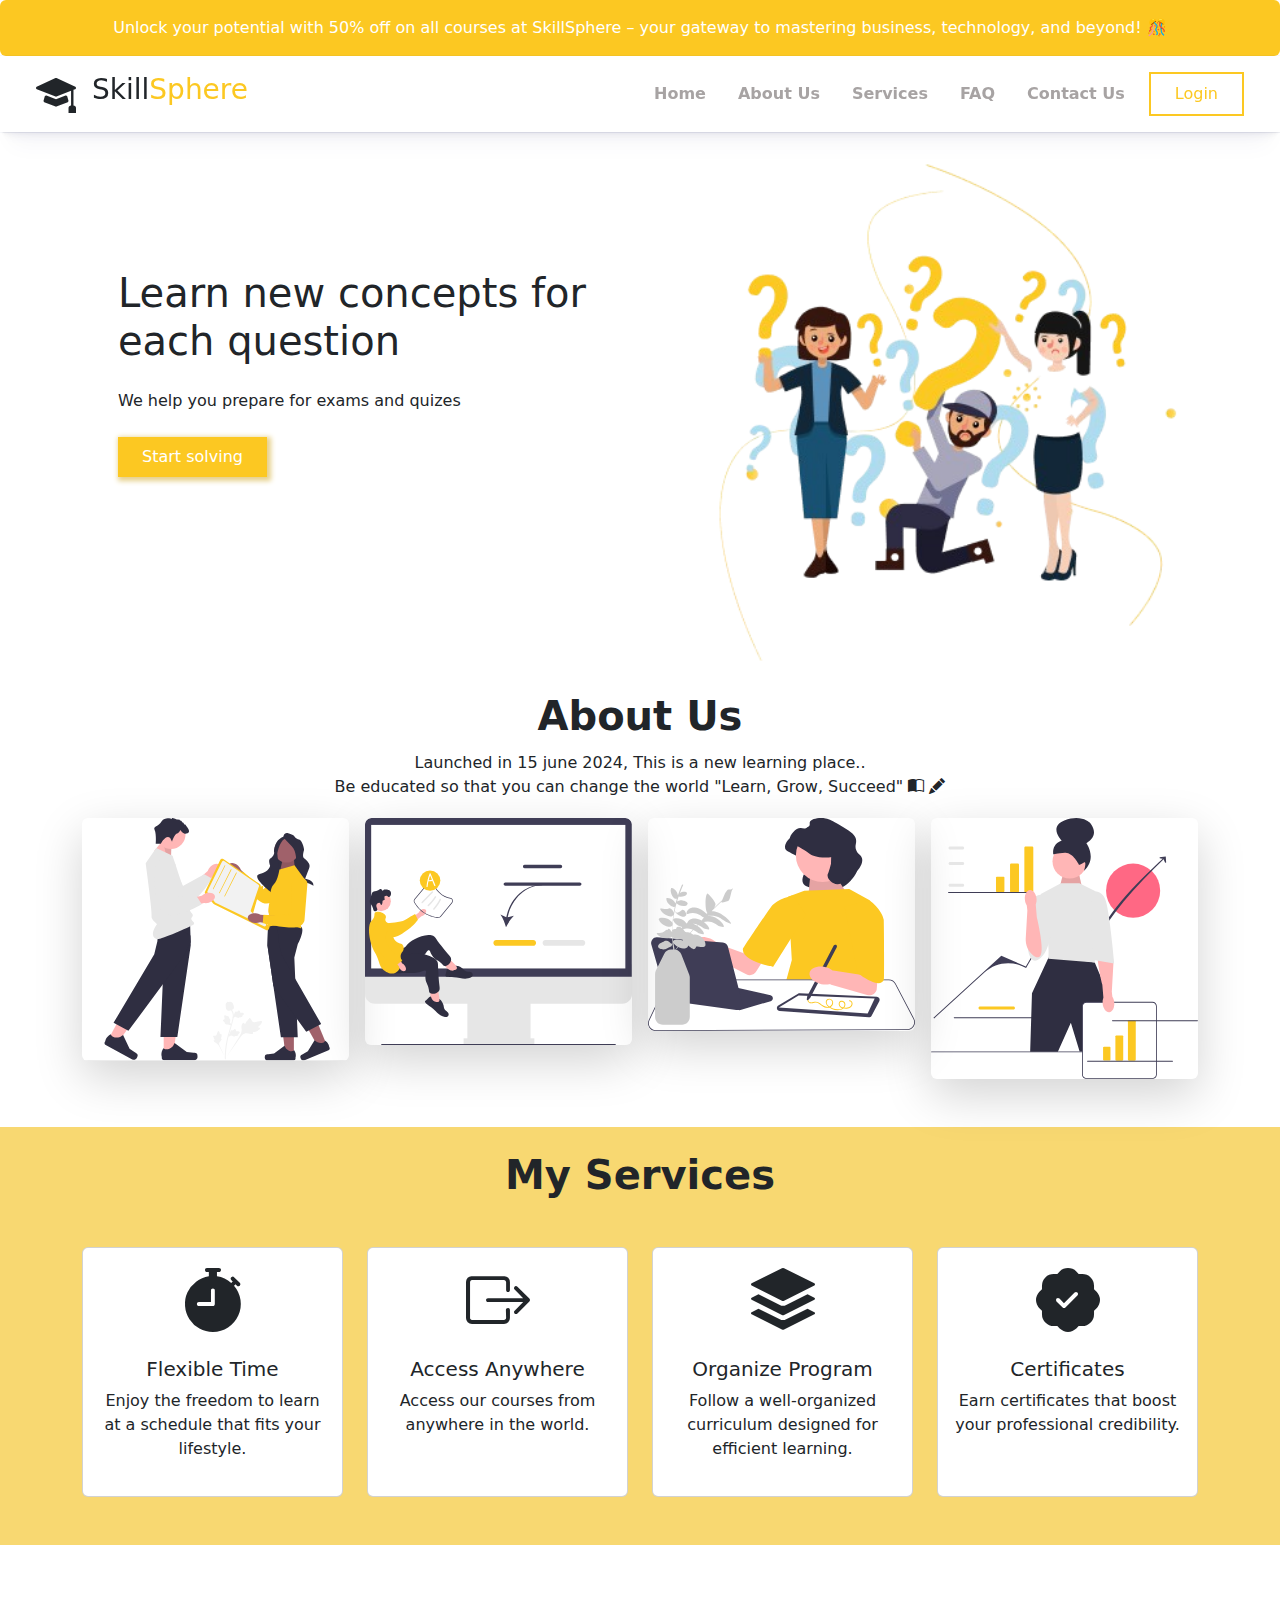
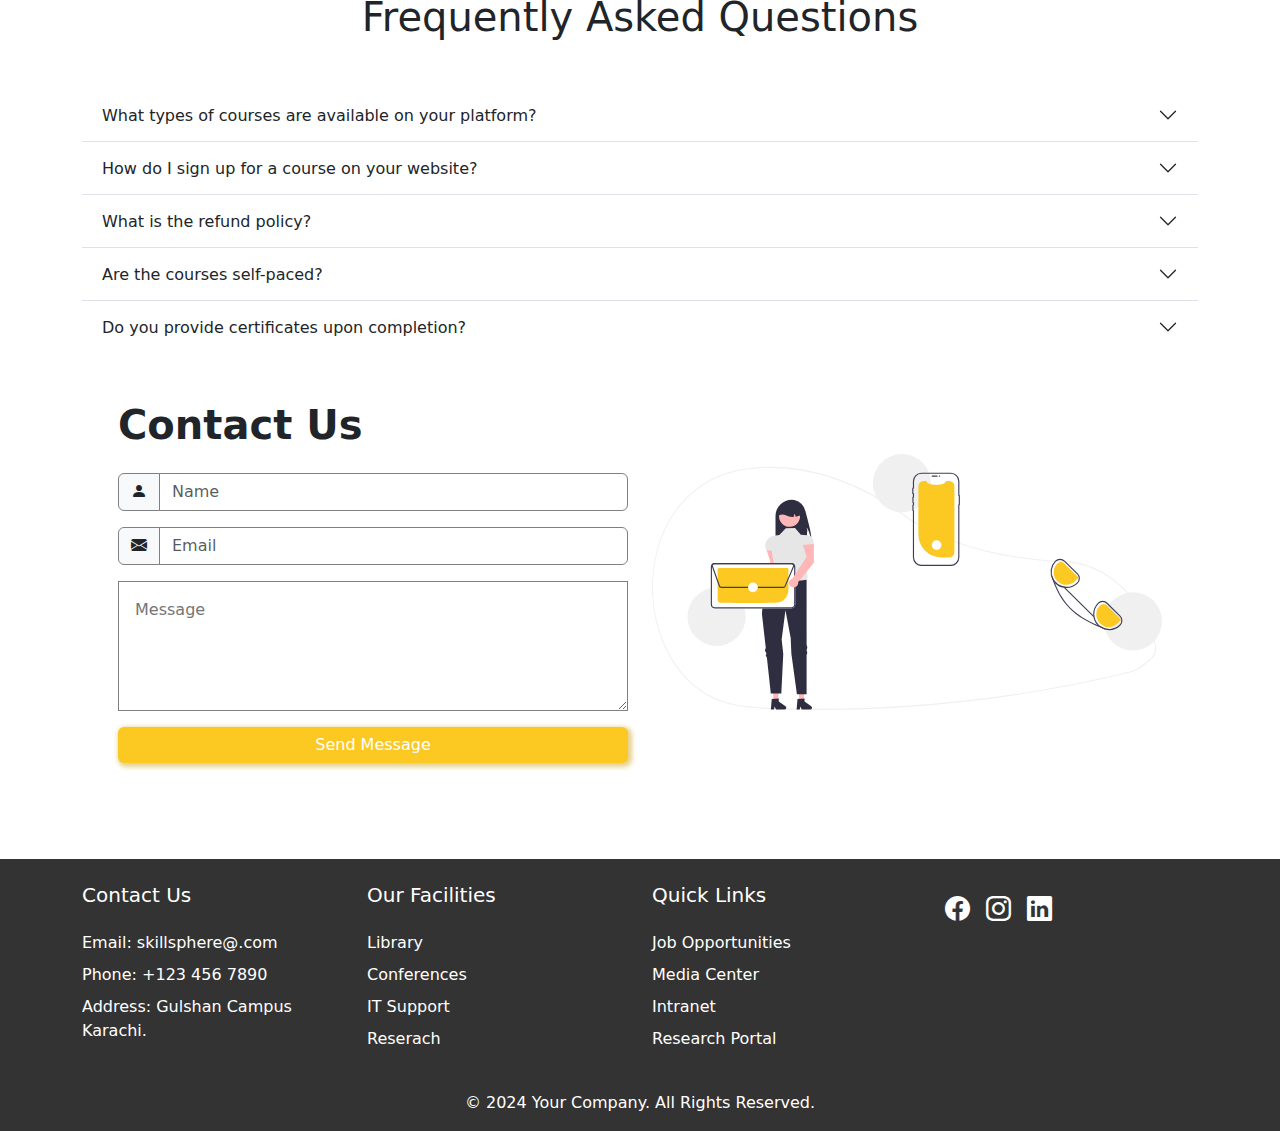
<file: index.html>
<!doctype html>
<html lang="en">
  <head>
    <meta charset="utf-8">
    <meta name="viewport" content="width=device-width, initial-scale=1">
    <title>SkillSphere</title>
    <!-- BOOTSTRAP CDN LINK  -->
    <link href="https://cdn.jsdelivr.net/npm/bootstrap@5.3.3/dist/css/bootstrap.min.css" rel="stylesheet" integrity="sha384-QWTKZyjpPEjISv5WaRU9OFeRpok6YctnYmDr5pNlyT2bRjXh0JMhjY6hW+ALEwIH" crossorigin="anonymous">
    <!-- BOOTSTRAP ICON LINK  -->
    <link rel="stylesheet" href="https://cdn.jsdelivr.net/npm/bootstrap-icons@1.11.3/font/bootstrap-icons.min.css">
    <!-- CSS File  -->
    <link rel="stylesheet" href="style.css">
  </head>
  <body>

    <!-- BANNER  -->

    <div class="alert text-center border-0 border-warning mb-0" role="alert">
      Unlock your potential with 50% off on all courses at SkillSphere – your gateway to mastering business, technology, and beyond! 🎊
    </div>

    <!-- HEADER SECTION START  -->

    <nav class="navbar navbar-expand-lg">
      <div class="container-fluid">
        <div class="logo d-flex align-items-center justify-content-center">
          <i class="bi bi-mortarboard-fill ms-4 mx-3 fs-1"></i>
          <h5 class="fs-3">Skill<span>Sphere</span></h5>
      </div>
      <!-- Toggle btn  -->
        <button class="navbar-toggler" type="button" data-bs-toggle="collapse" data-bs-target="#navbarSupportedContent" aria-controls="navbarSupportedContent" aria-expanded="false" aria-label="Toggle navigation">
          <span class="navbar-toggler-icon"></span>
        </button>
        
        <!-- NAVBAR LINKS  -->
        <div class="collapse navbar-collapse" id="navbarSupportedContent">
          <ul class="navbar-nav ms-auto mb-2 mb-lg-0 ">
            <li class="nav-item me-3">
              <a class="nav-link fw-semibold" href="#home">Home</a>
            </li>
            <li class="nav-item me-3">
              <a class="nav-link fw-semibold" href="#about">About Us</a>
            </li>
            <li class="nav-item me-3">
              <a class="nav-link fw-semibold" href="#services">Services</a>
            </li>
            <li class="nav-item me-3">
              <a class="nav-link fw-semibold" href="#faq">FAQ</a>
            </li>
            <li class="nav-item me-3">
              <a class="nav-link fw-semibold" href="#contactUs">Contact Us</a>
            </li>
          </ul>

          <button class="main-btn pt-2 pb-2 px-4 me-4 fw-medium"><a href="login.html" class="text-decoration-none">Login</a></button>
        </div>
      </div>
    </nav>

    <!-- HEADER SECTION ENDS  -->

    <!-- HOME SECTION START  -->

    <section id="home" class="d-flex">
        <div class="container d-flex">
            <div class="row d-flex align-items-center justify-content-between">
              <div class="col-md-6 col-sm-12 p-lg-5 p-4 pt-5 pt-lg-0">
                <h1 class="mb-4">Learn new concepts for each question</h1>
                <p class="mb-4">We help you prepare for exams and quizes</p>
                <button class="sec-btn pt-2 pb-2 px-4 fw-medium">Start solving</button>
            </div>

            <div class="col-md-6 col-sm-12 home-img">
              <img src="images/home.png" alt="">
            </div>
            </div>
        </div>
    </section>

    <!-- HOME SECTION ENDS  -->


    <!-- ABOUT SECTION  -->

    <section id="about">
      <div class="about-1">
        <h1 class="fw-bold align-item-center">About Us</h1>
  
        <p class="mb-0">
          Launched in 15 june 2024, This is a new learning place..
          <br />
          Be educated so that you can change the world "Learn, Grow, Succeed"
          <i class="bi bi-book-half"></i>
          <i class="bi bi-pencil-fill"></i>
        </p>
  
  
        <!-- About Us Images -->
  
        <div class="container py-7">
        
          <div class="row g-3">
  
            <div class="col-12 col-md-6">
              <div class="row g-3">
                <div class="col-12 col-md-6 pt-3">
                  <img class="img-fluid rounded shadow-lg" src="images/about_1.svg" alt="" />
                </div>
                <div class="col-12 col-md-6 pt-3">
                  <img class="img-fluid rounded shadow-lg" src="images/about_4.svg" alt="" />
                </div>
              </div>
            </div>
  
            <div class="col-12 col-md-6 pt-3">
              <div class="row g-3">
                <div class="col-12 col-md-6">
                  <img class="img-fluid rounded shadow-lg d-none d-md-block d-lg-block d-xl-block" src="images/about_3.svg" alt="" />
                </div>
  
                <div class="col-12 col-md-6">
                  <img class="img-fluid rounded shadow-lg d-none d-md-block d-lg-block d-xl-block" src="images/about_5.svg" alt="" />
                </div>
              </div>
            </div>
          </div>
        </div>
  
    </section>

     <!-- SERVICES SECTION  -->

     <section id="services" class="p-4 mt-5">
      <div class="container">
          <h1 class="text-center mb-5 fw-bold">My Services</h1>
          <div class="row">
              <div class="col-lg-3">
                  <div class="card mb-4">
                      <div class="card-body text-center">
                        <i class="bi bi-stopwatch-fill display-3"></i>
                        <h5 class="card-title mt-3">Flexible Time</h5>
                        <p class="card-text">Enjoy the freedom to learn at a schedule that fits your lifestyle.</p>
                      </div>
                    </div>
              </div>
              <div class="col-lg-3">
                  <div class="card mb-4">
                      <div class="card-body text-center">
                          <i class="bi bi-box-arrow-right display-3"></i>
                        <h5 class="card-title mt-3">Access Anywhere</h5>
                        <p class="card-text">Access our courses from anywhere in the world.</p>
                      </div>
                    </div>
              </div>
              <div class="col-lg-3">
                  <div class="card mb-4">
                      <div class="card-body text-center">
                        <i class="bi bi-stack display-3"></i>
                        <h5 class="card-title mt-3">Organize Program</h5>
                        <p class="card-text">Follow a well-organized curriculum designed for efficient learning.</p>
                      </div>
                    </div>
              </div>
              <div class="col-lg-3">
                  <div class="card mb-4">
                      <div class="card-body text-center">
                        <i class="bi bi-patch-check-fill display-3"></i>
                        <h5 class="card-title mt-3">Certificates</h5>
                        <p class="card-text"> Earn certificates that boost your professional credibility.</p>
                      </div>
                    </div>
              </div>
          </div>
      </div>
  </section>

    <!-- ABOUT SECTION ENDS -->

    <!-- FAQ SECTION STARTS -->

    <div class="container mt-5" id="faq">
        <h1 class="text-center m-3 mb-lg-5">Frequently Asked Questions</h1>

        <div class="accordion accordion-flush" id="accordionFlushExample">
            <div class="accordion-item">
              <h2 class="accordion-header">
                <button class="accordion-button collapsed" type="button" data-bs-toggle="collapse" data-bs-target="#flush-collapseOne" aria-expanded="false" aria-controls="flush-collapseOne">
                    What types of courses are available on your platform?
                </button>
              </h2>
              <div id="flush-collapseOne" class="accordion-collapse collapse" data-bs-parent="#accordionFlushExample">
                <div class="accordion-body">We offer a wide range of courses across various fields including technology, business, arts, science, and personal development. Whether you're looking to improve your coding skills, learn about digital marketing, or explore creative writing, we have a course for you.</div>
              </div>
            </div>
            <div class="accordion-item">
              <h2 class="accordion-header">
                <button class="accordion-button collapsed" type="button" data-bs-toggle="collapse" data-bs-target="#flush-collapseTwo" aria-expanded="false" aria-controls="flush-collapseTwo">
                    How do I sign up for a course on your website?
                </button>
              </h2>
              <div id="flush-collapseTwo" class="accordion-collapse collapse" data-bs-parent="#accordionFlushExample">
                <div class="accordion-body">Enrolling in a course is easy! Simply browse our course catalog, select the course you're interested in, and click the "Enroll Now" button. You will be prompted to create an account or log in if you already have one. Follow the on-screen instructions to complete your enrollment.

                </div>
              </div>
            </div>
            <div class="accordion-item">
              <h2 class="accordion-header">
                <button class="accordion-button collapsed" type="button" data-bs-toggle="collapse" data-bs-target="#flush-collapseThree" aria-expanded="false" aria-controls="flush-collapseThree">
                    What is the refund policy?
                </button>
              </h2>
              <div id="flush-collapseThree" class="accordion-collapse collapse" data-bs-parent="#accordionFlushExample">
                <div class="accordion-body">Yes, we offer a 30-day money-back guarantee on all our courses. If you're not satisfied with your course for any reason, you can request a full refund within 30 days of purchase. Please contact our support team to initiate the refund process.</div>
              </div>
            </div>
            <div class="accordion-item">
                <h2 class="accordion-header">
                  <button class="accordion-button collapsed" type="button" data-bs-toggle="collapse" data-bs-target="#flush-collapseFour" aria-expanded="false" aria-controls="flush-collapseFour">
                    Are the courses self-paced?
                  </button>
                </h2>
                <div id="flush-collapseFour" class="accordion-collapse collapse" data-bs-parent="#accordionFlushExample">
                  <div class="accordion-body">Most of our courses are self-paced, allowing you to learn at your own convenience. You can start and complete the course on your own schedule. However, some courses may have specific start dates and live sessions, which will be clearly indicated in the course description.
  
                  </div>
                </div>
              </div>
              <div class="accordion-item">
                <h2 class="accordion-header">
                  <button class="accordion-button collapsed" type="button" data-bs-toggle="collapse" data-bs-target="#flush-collapseFive" aria-expanded="false" aria-controls="flush-collapseFive">
                    Do you provide certificates upon completion?
                  </button>
                </h2>
                <div id="flush-collapseFive" class="accordion-collapse collapse" data-bs-parent="#accordionFlushExample">
                  <div class="accordion-body">Yes, upon successful completion of a course, you will receive a digital certificate that you can download and share. The certificate will include the course name, your name, and the completion date, and it can be added to your resume or LinkedIn profile.
                  </div>
                </div>
              </div>
          </div>
    </div>

    <!-- FAQ SECTION ENDS -->


    <!-- CONTACT US SECTION  -->

    <section id="contactUs">
      <div class="container p-5">
          <div class="row">
              <div class="col-md-6">
                  <h1 class="fw-bold mb-4">Contact Us</h1>
                  <form>
                      <div class="input-group mb-3">
                          <span class="input-group-text" id="name"><i class="bi bi-person-fill"></i></span>
                          <input type="text" class="form-control" placeholder="Name" aria-label="Username" aria-describedby="name">
                        </div>

                        <div class="input-group mb-3">
                          <span class="input-group-text" id="email"><i class="bi bi-envelope-fill"></i></span>
                          <input type="text" class="form-control" placeholder="Email" aria-label="Username" aria-describedby="email">
                        </div>

                        <div class="input-group mb-3">
                          <textarea name="message" id="message" rows="4" cols="80" class="p-3" placeholder="Message"></textarea>
                        </div>
                        <a class="btn sec-btn rounded w-100">Send Message</a>
                  </form>
              </div>
              <div class="col-md-6 image-container d-flex align-items-center">
                  <img src="images/contactus.svg" alt="contactus">
              </div>
          </div>
      </div>
  </section>

        <!-- FOOTER SECTION  -->

        <footer class="text-white pt-4 mt-5">
          <div class="container">
              <div class="row">
                  <div class="col-md-3 col-sm-12">
                      <h5 class="mb-4">Contact Us</h5>
                      <ul class="list-unstyled">
                          <li class="mb-2">Email: skillsphere@.com</li>
                          <li class="mb-2">Phone: +123 456 7890</li>
                          <li class="mb-2">Address: Gulshan Campus Karachi.</li>
                      </ul>
                  </div>
                  <div class="col-md-3 col-sm-12">
                      <h5 class="mb-4">Our Facilities</h5>
                      <ul class="list-unstyled">
                          <li class="mb-2"><a href="#" class="text-white text-decoration-none">Library</a></li>
                          <li class="mb-2"><a href="#" class="text-white text-decoration-none">Conferences</a></li>
                          <li class="mb-2"><a href="#" class="text-white text-decoration-none">IT Support</a></li>
                          <li class="mb-2"><a href="#" class="text-white text-decoration-none">Reserach</a></li>
                      </ul>
                  </div>
                  <div class="col-md-3 col-sm-12">
                      <h5 class="mb-4">Quick Links</h5>
                      <ul class="list-unstyled">
                          <li class="mb-2"><a href="#home" class="text-white text-decoration-none">Job Opportunities</a></li>
                          <li class="mb-2"><a href="#aboutus" class="text-white text-decoration-none">Media Center</a></li>
                          <li class="mb-2"><a href="#products" class="text-white text-decoration-none">Intranet</a></li>
                          <li class="mb-2"><a href="#contact" class="text-white text-decoration-none">Research Portal</a></li>
                      </ul>
                  </div>
                  <div class="col-md-3 col-sm-12 d-flex">
                      <i class="bi bi-facebook m-2"></i>
                      <i class="bi bi-instagram m-2"></i>
                      <i class="bi bi-linkedin m-2"></i>
                  </div>
              </div>
              <div class="row mt-4">
                  <div class="col text-center">
                      <p>&copy; 2024 Your Company. All Rights Reserved.</p>
                  </div>
              </div>
          </div>
      </footer>

    <!-- BOOTSTRAP JS CDN LINK -->
    <script src="https://cdn.jsdelivr.net/npm/bootstrap@5.3.3/dist/js/bootstrap.bundle.min.js" integrity="sha384-YvpcrYf0tY3lHB60NNkmXc5s9fDVZLESaAA55NDzOxhy9GkcIdslK1eN7N6jIeHz" crossorigin="anonymous"></script>
  </body>
</html>
</file>
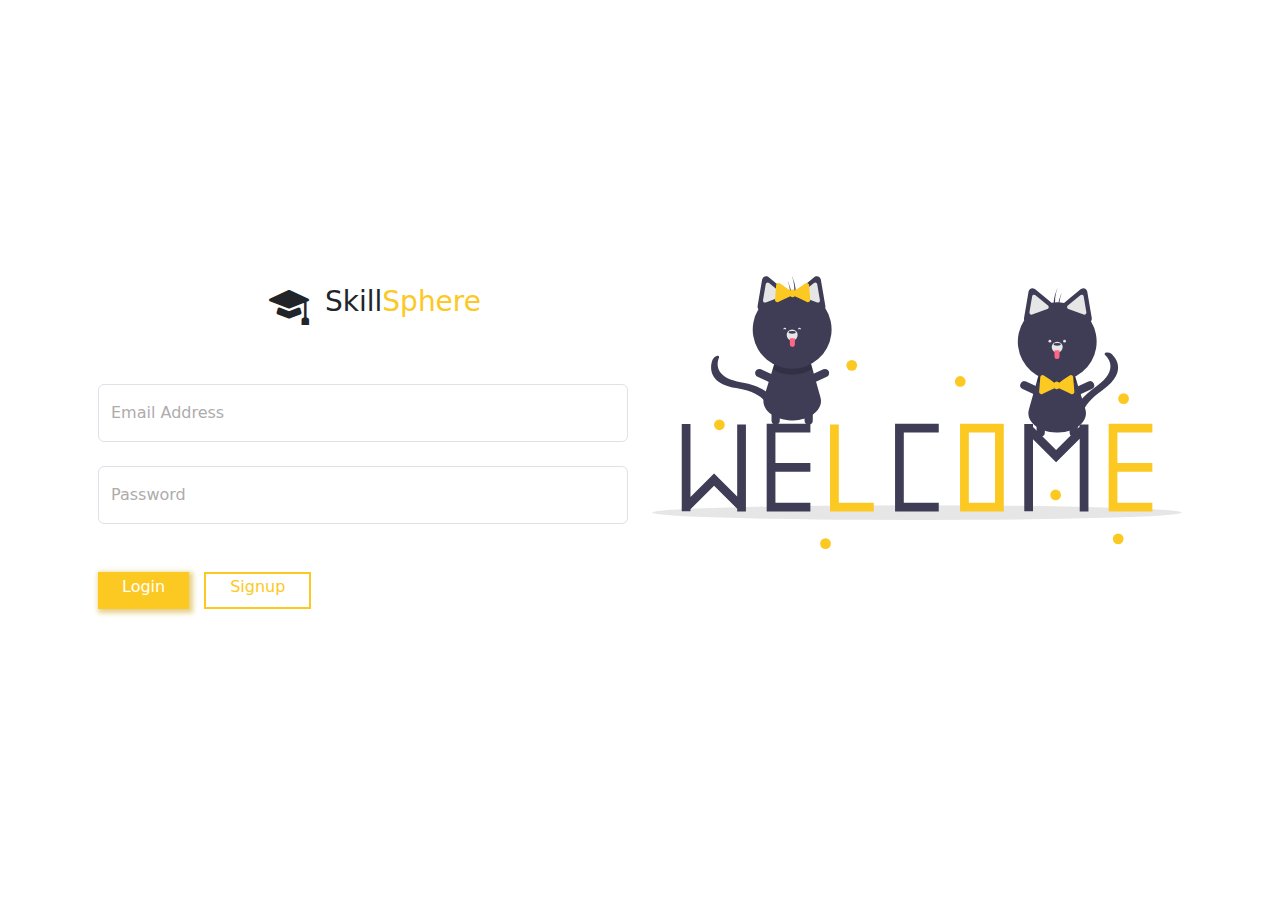
<file: login.html>
<!doctype html>
<html lang="en">
  <head>
    <meta charset="utf-8">
    <meta name="viewport" content="width=device-width, initial-scale=1">
    <title>Login Page</title>
    <link href="https://cdn.jsdelivr.net/npm/bootstrap@5.3.3/dist/css/bootstrap.min.css" rel="stylesheet" integrity="sha384-QWTKZyjpPEjISv5WaRU9OFeRpok6YctnYmDr5pNlyT2bRjXh0JMhjY6hW+ALEwIH" crossorigin="anonymous">
     <!-- BOOTSTRAP ICON LINK  -->
     <link rel="stylesheet" href="https://cdn.jsdelivr.net/npm/bootstrap-icons@1.11.3/font/bootstrap-icons.min.css">
    <style>
        #login{
            height: 100vh;
        }
        #login .login-img img{
            width: 100%;
        }
        .logo h5 span{
            color: #FCC822;
        }
        .sec-btn{
            border: none;
            color: #ffffff;
            background-color: #FCC822;
            box-shadow: 2px 2px 5px 2px #e6d08b;
        }
        .main-btn{
            border: 2px solid #FCC822;
            background-color: transparent;
            color: #FCC822;
        }
        #login .login-btn a{
            text-decoration: none;
            color: #ffffff;
        }
        #login .signup-btn a{
            text-decoration: none;
            color: #FCC822; 
        }
        #login input{
            color: #FCC822;
        }
        #login input::placeholder{
            color: #aeabab;
        }
    </style>
  </head>
  <body>
    <section id="login" class="d-flex align-items-center justify-content-center">
        <div class="container">
            <div class="row p-3">
                <div class="col-md-6">
                    <div class="logo d-flex align-items-center justify-content-center mb-5">
                        <i class="bi bi-mortarboard-fill ms-4 mx-3 fs-1"></i>
                        <h5 class="fs-3">Skill<span>Sphere</span></h5>
                    </div>

                    <input type="email" class="form-control mb-4 pt-3 pb-3" id="inputEmail4" placeholder="Email Address">

                    <input type="password" class="form-control pt-3 pb-3" id="inputPassword4" placeholder="Password">

                    <div class="input-group mb-3 mt-5">
                        <button class="sec-btn pb-2 px-4 me-3 login-btn" type="button"><a href="index.html">Login</a></button>
                        <button class="main-btn pb-2 px-4 signup-btn" type="button"><a href="signup.html" class="text-decoration-none">Signup</a></button>
                      </div>
                </div>
                <div class="col-md-6 login-img">
                    <img src="images/login.svg" alt="welcome">
                </div>
            </div>
        </div>
    </section>

    <!-- BOOTSRAP JS LINK  -->
    <script src="https://cdn.jsdelivr.net/npm/bootstrap@5.3.3/dist/js/bootstrap.bundle.min.js" integrity="sha384-YvpcrYf0tY3lHB60NNkmXc5s9fDVZLESaAA55NDzOxhy9GkcIdslK1eN7N6jIeHz" crossorigin="anonymous"></script>
  </body>
</html>
</file>
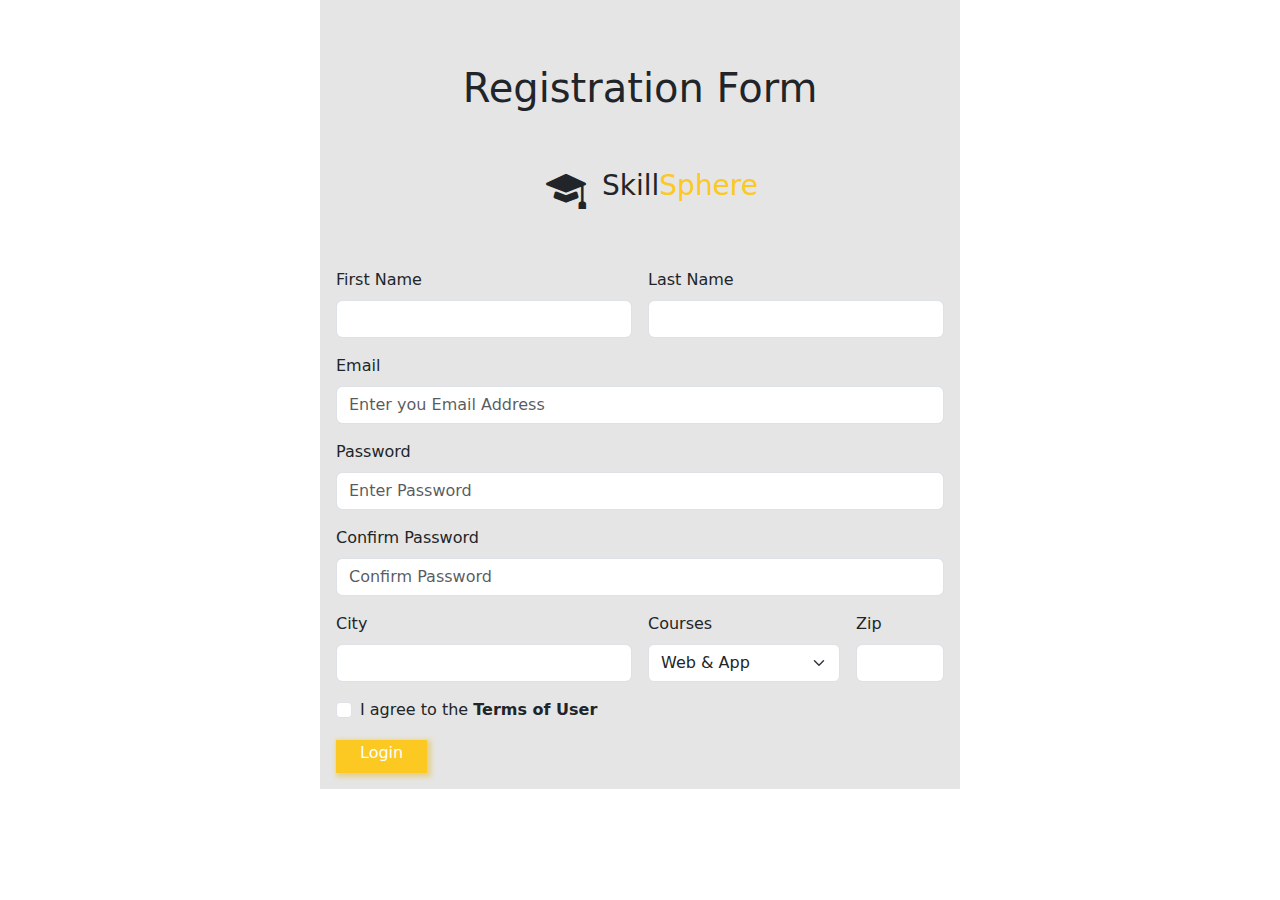
<file: signup.html>
<!doctype html>
<html lang="en">
  <head>
    <meta charset="utf-8">
    <meta name="viewport" content="width=device-width, initial-scale=1">
    <title>Signup Page</title>
    <link href="https://cdn.jsdelivr.net/npm/bootstrap@5.3.3/dist/css/bootstrap.min.css" rel="stylesheet" integrity="sha384-QWTKZyjpPEjISv5WaRU9OFeRpok6YctnYmDr5pNlyT2bRjXh0JMhjY6hW+ALEwIH" crossorigin="anonymous">
     <!-- BOOTSTRAP ICON LINK  -->
     <link rel="stylesheet" href="https://cdn.jsdelivr.net/npm/bootstrap-icons@1.11.3/font/bootstrap-icons.min.css">
    <style>
       .logo h5 span{
            color: #FCC822;
        }
        #signUp{
          width: 50%;
          background-color: #d4cece;
          background-color: #E5E5E5;
        }
        .sec-btn{
            border: none;
            background-color: #FCC822;
            box-shadow: 2px 2px 5px 2px #e6d08b;
        }
        #signUp button a{
          text-decoration: none;
          color: #ffffff;
        }
        @media screen and (max-width:998px) {
          #signUp{
          width: 100%;
        }
          
        }
    </style>
  </head>
  <body>
    
    <section id="signUp" class="container d-flex align-items-center justify-content-center p-3" >
      <div class="">
        <h1 class="text-center mb-lg-5 mt-5">Registration Form</h1>
        <div class="logo d-flex align-items-center justify-content-center mb-5">
          <i class="bi bi-mortarboard-fill ms-4 mx-3 fs-1"></i>
          <h5 class="fs-3">Skill<span>Sphere</span></h5>
      </div>
      
        
      <form class="row g-3">
        <div class="col-md-6">
          <label for="firstName" class="form-label">First Name</label>
          <input type="text" class="form-control" id="firstName">
        </div>
        <div class="col-md-6">
          <label for="lastName" class="form-label">Last Name</label>
          <input type="text" class="form-control" id="lastName">
        </div>
        <div class="col-12">
          <label for="email" class="form-label">Email</label>
          <input type="email" class="form-control" id="email" placeholder="Enter you Email Address">
        </div>
        <div class="col-12">
          <label for="password" class="form-label">Password</label>
          <input type="password" class="form-control" id="inputAddress2" placeholder="Enter Password">
        </div>
        <div class="col-12">
          <label for="confirmPassword" class="form-label">Confirm Password</label>
          <input type="password" class="form-control" id="confirmPassword" placeholder="Confirm Password">
        </div>
        <div class="col-md-6">
          <label for="inputCity" class="form-label">City</label>
          <input type="text" class="form-control" id="inputCity">
        </div>
        <div class="col-md-4">
          <label for="courses" class="form-label">Courses</label>
          <select id="courses" class="form-select">
            <option selected>Web & App</option>
            <option>Graphic Designing</option>
            <option>Java</option>
            <option>Python Development</option>
          </select>
        </div>
        <div class="col-md-2">
          <label for="inputZip" class="form-label">Zip</label>
          <input type="text" class="form-control" id="inputZip">
        </div>
        <div class="col-12">
          <div class="form-check">
            <input class="form-check-input checkbox" type="checkbox" id="gridCheck">
            <label class="form-check-label" for="gridCheck">
              I agree to the <b>Terms of User</b>
            </label>
          </div>
        </div>
        <div class="col-12">
          <button class="sec-btn pb-2 px-4 me-3 login-btn" type="button"><a href="index.html">Login</a></button>
        </div>
      </form>
      </div>
    </section>

    <!-- JS LINK  -->
    <script src="https://cdn.jsdelivr.net/npm/bootstrap@5.3.3/dist/js/bootstrap.bundle.min.js" integrity="sha384-YvpcrYf0tY3lHB60NNkmXc5s9fDVZLESaAA55NDzOxhy9GkcIdslK1eN7N6jIeHz" crossorigin="anonymous"></script>
  </body>
</html>
</file>
<file: style.css>
.main-btn a{
    color: #FCC822;
}

/* BANNER */

.alert{
    background-color: #FCC822;
    color: #ffffff;
}

/* HEADER SECTION  */

.navbar{
    box-shadow: rgba(14, 63, 126, 0.04) 0px 0px 0px 1px, rgba(42, 51, 69, 0.04) 0px 1px 1px -0.5px, rgba(42, 51, 70, 0.04) 0px 3px 3px -1.5px, rgba(42, 51, 70, 0.04) 0px 6px 6px -3px, rgba(14, 63, 126, 0.04) 0px 12px 12px -6px, rgba(14, 63, 126, 0.04) 0px 24px 24px -12px;
    position: sticky;
    top: 0;
    background-color: #ffffff;
    z-index: 1;
}
.logo h5 span{
    color: #FCC822;
}
.main-btn{
    border: 2px solid #FCC822;
    background-color: transparent;
    color: #FCC822;
}
.nav-link{
    color: #a7a3a3;
    cursor: pointer;
}
.nav-item{
    color: #a7a3a3;
}
.navbar button a{
    color: #FCC822;
}
.nav-link:hover{
    color: #FCC822;
}

/* HOME SECTION  */

.sec-btn{
    border: none;
    color: #ffffff;
    background-color: #FCC822;
    box-shadow: 2px 2px 5px 2px #e6d08b;
}
#home .home-img img{
  width: 100%;
}

/* ABOUT SECTION  */

.about-1 {
    margin: 30px;
    padding: 5;
}
  
.about-1 h1 {
    text-align: center;
}
  
.about-1 p {
    text-align: center;
    padding: 3px;
}

/* SERVICES SECTION  */

#services{
    background-color: #f8d871;
}
#services a{
    background-color: #FCC822
}
#services .card{
    height: 250px;
}

/* FAQ SECTION  */

.accordion-button:not(.collapsed) {
    background-color: #FCC822;
    color: #333333; 
    outline: none; 
}

/* CONTACT US SECTION  */

#contactUs .image-container{
    width: 50%;
}
#contactUs .image-container img{
    width: 100%;
}
#contactUs textarea, #contactUs input, #contactUs span{
    border: 1.5px solid grey;
}

/* FOOTER SECTION  */

footer{
    background-color: #333333;
}
footer i{
    font-size: 25px;
}

/* MEDIA QUERIES  */

@media screen and (max-width:768px){
    .header ul li, .header button{
        display: none;
    }

    /* contact us  */

    #contactUs .image-container{
        width: 100%;
        margin-top: 1rem;
    }   

}
</file>
